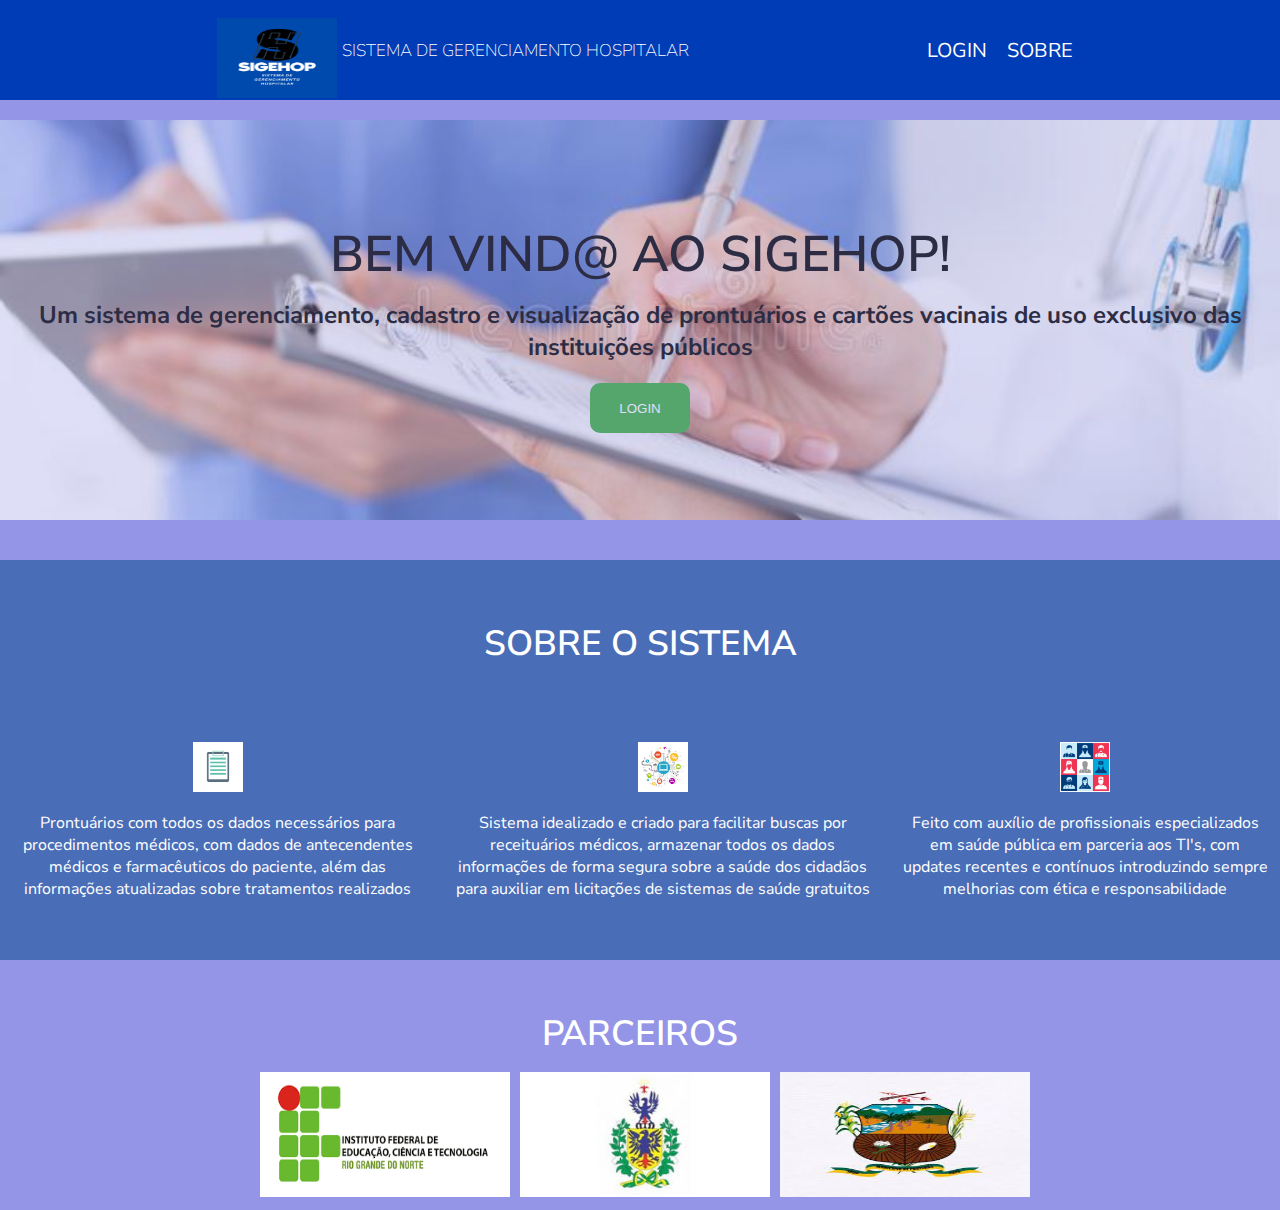
<file: index.html>
<!DOCTYPE html>
<html lang="en">
<head>
    <meta charset="UTF-8">
    <meta http-equiv="X-UA-Compatible" content="IE=edge">
    <meta name="viewport" content="width=device-width, initial-scale=1.0">
    <title>SIGEHOP</title>
    <link rel="stylesheet" type="text/css" href="style.css">
    <link rel="icon" href="img/logo sistema.png">
</head>
<body>
    <header>
        <div class="group-apresentation">
            <img id='logoSistema' src="img/logo sistema.png">
            <p>SISTEMA DE GERENCIAMENTO HOSPITALAR</p>
        </div>
        <div class="group-items">
            <a href="login.html" >LOGIN </a> <!--Sem link de redirecionamento pois é apenas template-->
            <a href="titleSobre">SOBRE</a>
        </div>
    </header>
    <main>
        <div class="txt-title">
            <h1>BEM VIND@ AO SIGEHOP!</h1>
            <h2>Um sistema de gerenciamento, cadastro e visualização de prontuários e cartões vacinais de uso exclusivo das instituições públicos </h2>
            <button id="loginPrincipal"> LOGIN </button>
        </div>
    </main>

    <section>
        <h1 id="titleSobre">SOBRE O SISTEMA</h1>
        <aside class="benefits">
            <div class="item-1">
                <img id="imagesIcons" src="img/5847.jpg">
                <p>
                    Prontuários com todos os dados necessários para procedimentos médicos, com dados de antecendentes médicos e farmacêuticos do paciente, além das informações atualizadas sobre tratamentos realizados
                </p>
            </div>

            <div class="item-2">
                <img id="imagesIcons" src="img/18383.jpg">
                <p>
                    Sistema idealizado e criado para facilitar buscas por receituários médicos, armazenar todos os dados informações de forma segura sobre a saúde dos cidadãos para auxiliar em licitações de sistemas de saúde gratuitos
                </p>
            </div>

            <div class= 'item-3'>
                <img id="imagesIcons" src="img/O4WMO40.jpg"> 
                <p> 
                    Feito com auxílio de profissionais especializados em saúde pública em parceria aos TI's, com updates recentes e contínuos introduzindo sempre melhorias com ética e responsabilidade 
                </p>
            </div>
        </aside>
    </section>

    <footer> 
        <h1 id="titleSobre"> PARCEIROS</h1>
        <div class="groupImages">
            <img id='imagesP' src="img/IFRN.png">
            <img id='imagesP' src="img/prefeitura-de-jardim.jpg">
            <img id='imagesP' src="img/prefeitura-de-parelhas.jpg">
        </div>
    </footer>
</body>
</html>
</file>
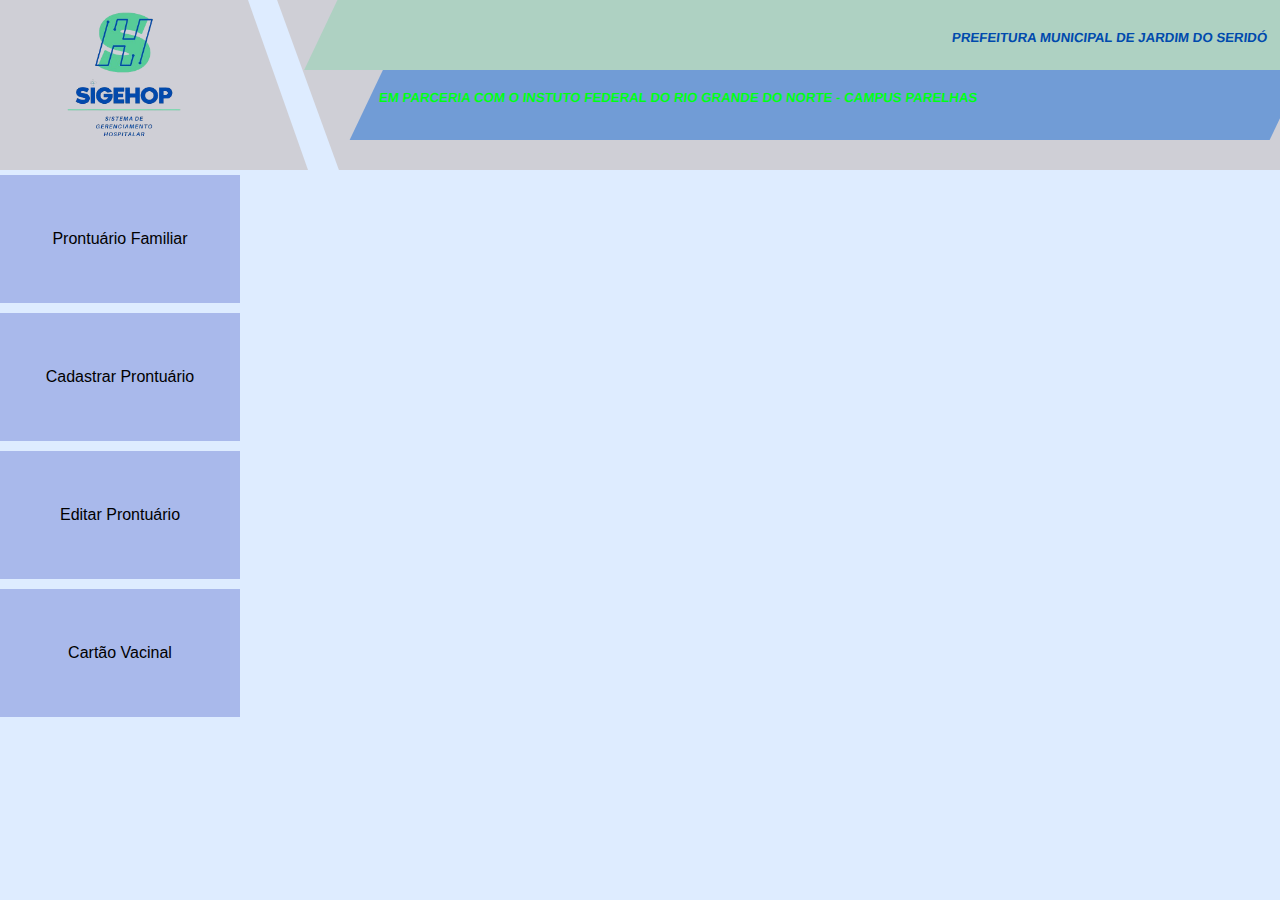
<file: intro/index.html>
<!DOCTYPE html>
<html lang="en">
<head>
    <meta charset="UTF-8">
    <meta http-equiv="X-UA-Compatible" content="IE=edge">
    <meta name="viewport" content="width=device-width, initial-scale=1.0">
    <title>Tela de opções</title>
    <link rel="icon" href="logo-branca.png">
    <link rel="stylesheet" type="text/css" href="style.css">
</head>
<body>
    <header>
        <div class="trapezio">
            <img src="logo-branca.png" id='sigehop' alt="logo do SIGEHOP">
        </div>
        <div  class="paralelo-princip">
            <div class="paralelo-verde">
                <article>
                    <h5>PREFEITURA MUNICIPAL DE JARDIM DO SERIDÓ</h5>
                </article>
            </div>
            <div class="paralelo-azul">
                <article>
                    <h5 id="green">EM PARCERIA COM O INSTUTO FEDERAL DO RIO GRANDE DO NORTE - CAMPUS PARELHAS</h5>
                </article>
            </div>
        </div>
    </header>

    <main>
        <section>
            <div class="item-1">
                <a href="">Prontuário Familiar</a>
            </div>
            <div class="item-2">
                <a href="">Cadastrar Prontuário</a>
            </div>
            <div class="item-3">
                <a href="">
                    Editar Prontuário
                </a>
            </div>
            <div class="item-4">
                <a href="">Cartão Vacinal</a>
            </div>
        </section>

    </main>
</body>
</html>
</file>
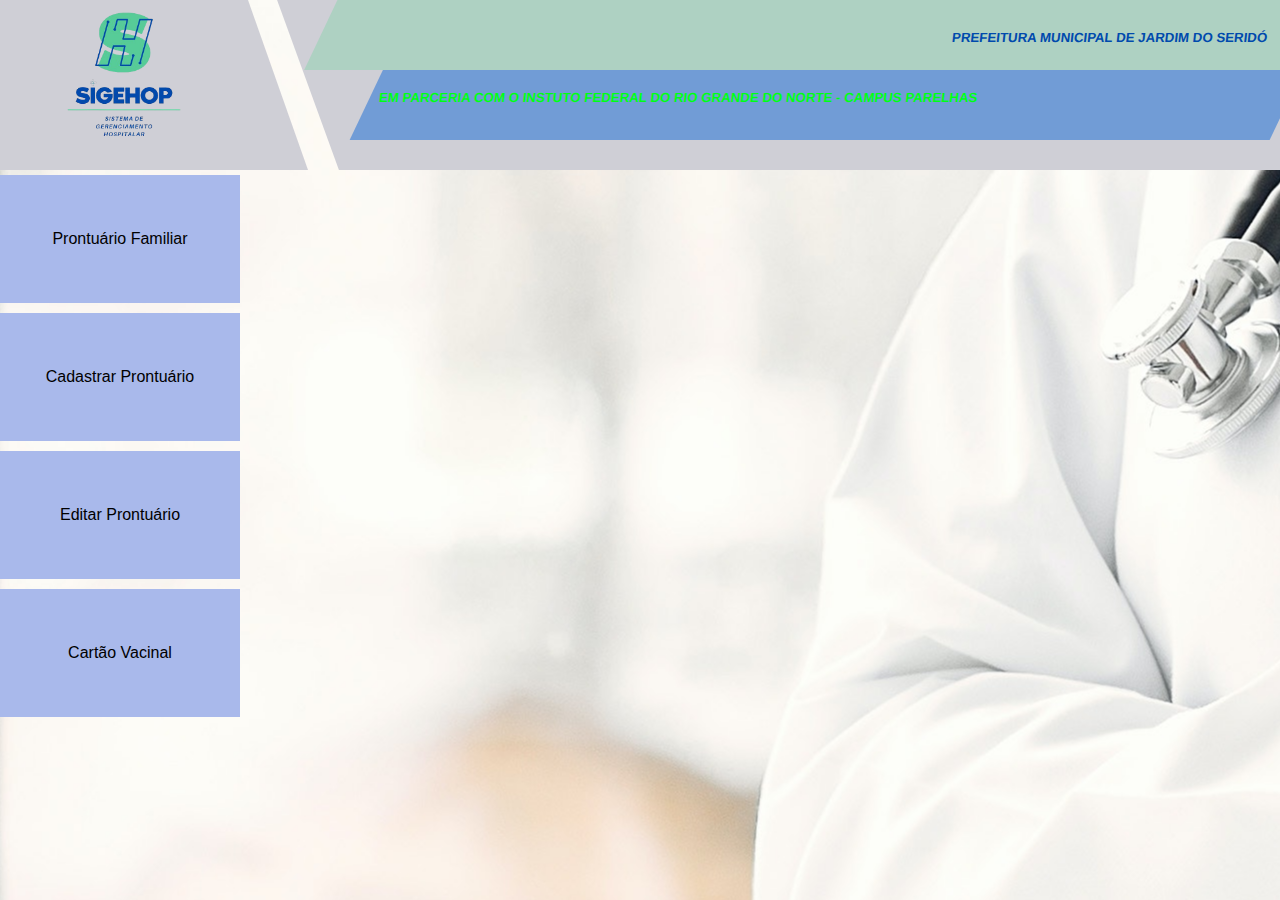
<file: intro.html>
<!DOCTYPE html>
<html lang="en">
<head>
    <meta charset="UTF-8">
    <meta http-equiv="X-UA-Compatible" content="IE=edge">
    <meta name="viewport" content="width=device-width, initial-scale=1.0">
    <title>Tela de opções</title>
    <link rel="icon" href="img/logo-branca.png">
    <link rel="html" href="cadastro.html">
    <link rel="stylesheet" type="text/css" href="styleIntro.css">
</head>
<body>
    <header>
        <div class="trapezio">
            <img src="img/logo-branca.png" id='sigehop' alt="logo do SIGEHOP">
        </div>
        <div  class="paralelo-princip">
            <div class="paralelo-verde">
                <article>
                    <h5>PREFEITURA MUNICIPAL DE JARDIM DO SERIDÓ</h5>
                </article>
            </div>
            <div class="paralelo-azul">
                <article>
                    <h5 id="green">EM PARCERIA COM O INSTUTO FEDERAL DO RIO GRANDE DO NORTE - CAMPUS PARELHAS</h5>
                </article>
            </div>
        </div>
    </header>

    <main>
        <section>
            <div class="item-1">
                <a onclick="prontuarios()">Prontuário Familiar</a>
            </div>
            <div class="item-2">
                <a href="cadastro.html">Cadastrar Prontuário</a>
            </div>
            <div class="item-3">
                <a onclick="">
                    Editar Prontuário
                </a>
            </div>
            <div class="item-4">
                <a onclick="">Cartão Vacinal</a>
            </div>
        </section>

        <article>
            <div class="prontuario">
                <h4 id="search-1">Pesquisar por:</h4>
                <button onclick="nPront()"> Número de Prontuário</button>
                <button onclick="nResp()">Nome do Responsável</button>

                <div class="numero-p">
                    <form action="visualizar.php" method="POST">
                        <p> Digite o Número do Prontuário:
                            <input type="text" name="searchNumero" id="numeroPront">
                        </p>
                        <input type="submit" value="Buscar">
                    </form>
                </div>

                <div class="nome-r">
                    <form action="visualizar.php" method="POST">
                        <p> Digite o Nome do Responsável:
                            <input type="text" name="searchNome" id="numeroPront">
                        </p>

                        <input type="submit" value="Buscar">

                    </form>
                </div>
            </div>
        </article>
    </main>

    <script>
        function prontuarios(){
            let n = document.querySelector("div.prontuario")
            n.style.display = "flex"
        }

        function nPront(){
            let n = document.querySelector("div.numero-p")
                n.style.display = "flex"
        }
        function nResp(){
            let n = document.querySelector("div.nome-r")
                n.style.display = "flex"
        }
    </script>
</body>
</html>
</file>
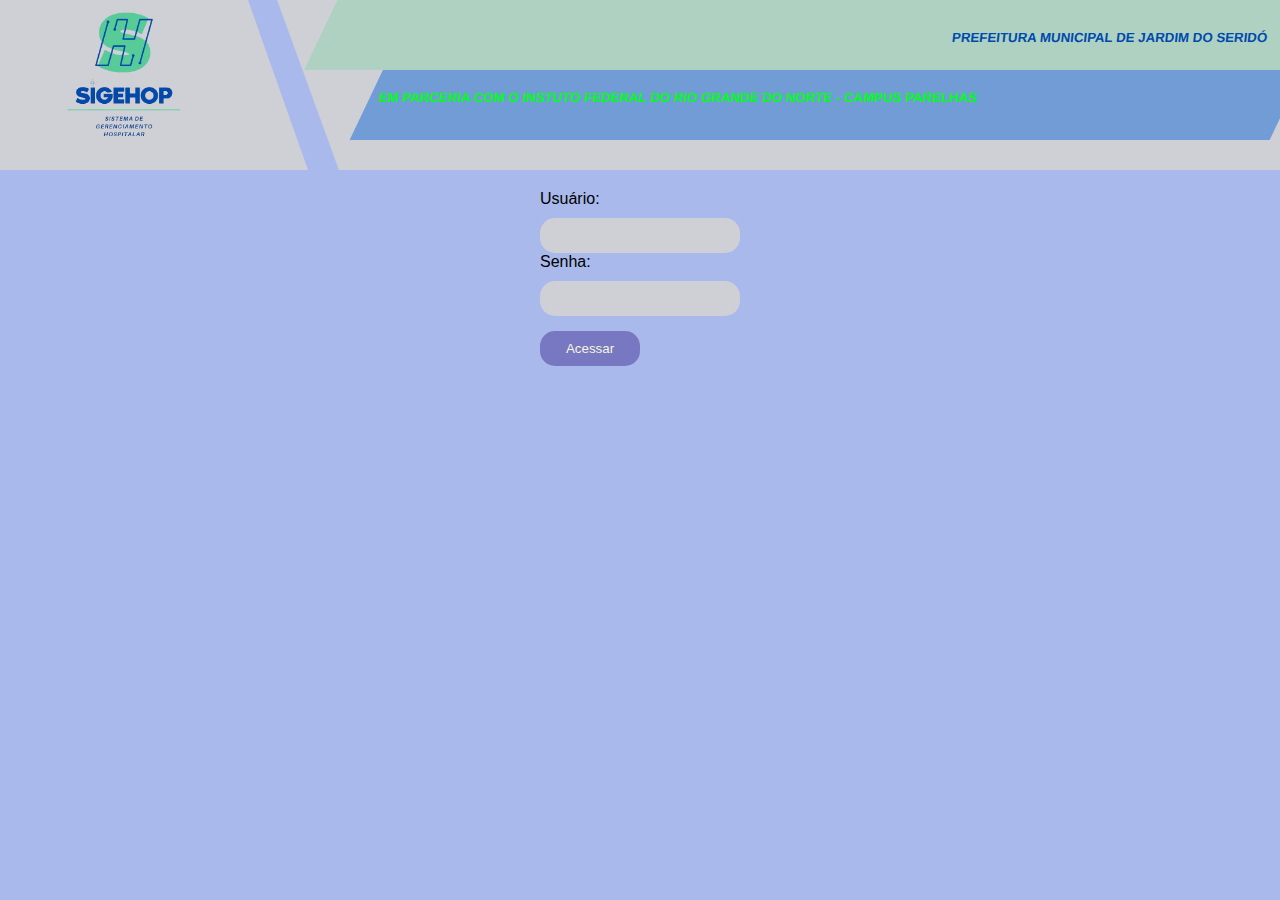
<file: login.html>
<!DOCTYPE html>
<html lang="en">
<head>
    <meta charset="UTF-8">
    <meta http-equiv="X-UA-Compatible" content="IE=edge">
    <meta name="viewport" content="width=device-width, initial-scale=1.0">
    <title>Login-SIGEHOP</title>
    <link rel="icon" href="img/logo-branca.png">
    <link rel="stylesheet" type="text/css" href="styleLogin.css">
</head>
<body>
    <header>
        <div class="trapezio">
            <img src="img/logo-branca.png" id='sigehop' alt="logo do SIGEHOP">
        </div>
        <div  class="paralelo-princip">
            <div class="paralelo-verde">
                <article>
                    <h5>PREFEITURA MUNICIPAL DE JARDIM DO SERIDÓ</h5>
                </article>
            </div>
            <div class="paralelo-azul">
                <article>
                    <h5 id="green">EM PARCERIA COM O INSTUTO FEDERAL DO RIO GRANDE DO NORTE - CAMPUS PARELHAS</h5>
                </article>
            </div>
        </div>
    </header>

    <main>
        <form action="verif.php" method="POST">
            <label for="usuario">Usuário:<br>
                <input type="number" name="usuario">
            </label><br>
    
            <label for="senha">Senha:<br>
                <input type="password" name="senha">
            </label><br>

            <input type="submit" value="Acessar" id="acess">
        </form>
    </main>
</body>
</html>
</file>
<file: style.css>
@import url('https://fonts.googleapis.com/css2?family=Cormorant+SC&family=Nunito+Sans&display=swap');

body{
    background-color: rgb(149, 149, 231);
    font-family: 'Cormorant SC', serif;
    font-family: 'Nunito Sans', sans-serif;
    display: flex;
    flex-direction: column;
    justify-content: space-around;
}
*{
    margin: 0;
    padding: 0;
}
header{
    background-color: #003cb5;
    display: flex;
    flex-direction: row;
    justify-content: space-evenly;
    width: 100%;
    height: 100px;
    color: #fff;
}
.group-apresentation{
    display: flex;
    flex-direction: row;
    align-items: center;
    font-weight: 100;
    font-size: 17px;
}
#logoSistema{
    width: 120px;
    height: 80px;
    padding: 20px 5px 5px 10px
}

a{
    color: #fff;
    text-decoration: none;
    font-size: 20px;
    padding-left: 20px;
}

.group-items{
    display: flex;
    align-items: center;
    justify-items: flex-end;
    margin-left: 10px;
}

main{
    height: 400px;
    background : url('img/background-prontuario-main.jpg') center;
    background-size: cover;
    background-repeat: no-repeat;
    background-attachment: scroll;
    margin-top: 20px;
    opacity: 0.7;
}
.txt-title{
    color:#000;
    padding-top: 100px;
    font-weight: 300;
    display: flex;
    align-items: center;
    justify-content: center;
    flex-direction: column;
    text-align: center;
}
h1{
    font-size: 50px;
    font-weight: 600;
    padding-bottom: 10px;
}

#loginPrincipal{
    width: 100px;
    height: 50px;
    color: #fff;
    background-color: rgb(58, 174, 58);
    border: none;
    border-radius: 10px;
    margin-top: 20px;
}

section{
    width: 100%;
    height: 400px;
    background-color: #496db6;
    margin-top: 40px;
    display: flex;
    flex-direction: column;
    justify-content: space-evenly;
    align-items: center;
}

#titleSobre{
    color: #fff;
    font-size: 35px;
    padding-bottom: 15px;
}

.benefits{
    display: flex;
    flex-direction: row;
    justify-content: space-between;
}

#imagesIcons{
    width: 50px;
    height: 50px;
    padding-bottom: 20px;
}

.item-1, .item-2, .item-3{
    display: flex;
    flex-direction: column;
    align-items: center;
    justify-content: center;
    color: #fff;
    text-align: center;
    padding-left: 10px;
    padding-right: 10px;
}

footer{
    width: 100%;
    height: 200px;
    color: #fff;
    display: flex;
    flex-direction: column;
    align-items: center;
    margin-top: 50px;
}

#imagesP{
    width: 250px;
    height: 125px;
    padding-left: 10px;
    padding-bottom: 10px;
}

.groupImages{
    display: flex;
    justify-content: space-evenly;
}
</file>
<file: intro/style.css>
*{
    margin: 0;
    padding: 0;
}
body{
    background-color: #deecff;
}
header{
    display: flex;
}
.trapezio{
    border-bottom: 170px solid #cfcfd6;
    border-left: 0px solid transparent;
    border-right: 60px solid transparent;
    height: 0px;
    width: 310px;
    display: flex;
    justify-content: center;
}

#sigehop{
    height: 150px;
    width: 150px;
}
.paralelo-princip{
    width: 100%;
    height: 170px;
    margin-right: -50px;
    -webkit-transform: skew(20deg);
   -moz-transform: skew(-20deg);
     -o-transform: skew(-10deg);
    background: #cfcfd6;
    display: flex;
    flex-direction: column;
}

.paralelo-verde{
    width: 100%;
    height: 70px;
    -webkit-transform: skew(-40deg);
   -moz-transform: skew(-20deg);
    -o-transform: skew(-20deg);
    background: #aed1c2;
    margin-left: 3%;
    display: flex;
    align-items: flex-end;
    justify-content: flex-end;
}

h5{
    font-family: 'Segoe UI', Tahoma, Geneva, Verdana, sans-serif;
    color:#004aad ;
    -webkit-transform: skew(20deg);
    margin-right:70px;
    padding-bottom: 25px;
}

#green{
    color: rgb(0, 255, 21);
    padding-top: 20px;
    margin-left: 10px;
}

.paralelo-azul{
    width: 90%;
    height: 70px;
    -webkit-transform: skew(-40deg);
   -moz-transform: skew(-20deg);
    -o-transform: skew(-20deg);
    background: #719cd6;    display: flex;
    justify-content: flex-start;
    margin-left: 5%;
}

main{
    display: flex;
}

section{
    display: flex;
    flex-direction: column;
}

a{
    font-family: 'Segoe UI', Tahoma, Geneva, Verdana, sans-serif;
    color:#000;
    font-weight: none;
    text-decoration: none;
}

.item-1, .item-2, .item-3, .item-4{
    display: flex;
    align-items: center;
    justify-content: center;
    background-color: #a9b9eb ;
    width: 15em;
    height: 8em;
    margin-top: 5px;
    margin-bottom: 5px;
}
</file>
<file: styleIntro.css>
*{
    margin: 0;
    padding: 0;
}
@import url('https://fonts.googleapis.com/css2?family=Cormorant+SC&family=Nunito+Sans&family=Poppins:wght@300&display=swap');

body{
    background: url('img/pexels-gustavo-fring-7446987.jpg') center ;
    font-family: 'Poppins', sans-serif;
    font-family: 'Cormorant SC', serif;
    font-family: 'Nunito Sans', sans-serif;
}
header{
    display: flex;
}
.trapezio{
    border-bottom: 170px solid #cfcfd6;
    border-left: 0px solid transparent;
    border-right: 60px solid transparent;
    height: 0px;
    width: 310px;
    display: flex;
    justify-content: center;
}

#sigehop{
    height: 150px;
    width: 150px;
}
.paralelo-princip{
    width: 100%;
    height: 170px;
    margin-right: -50px;
    -webkit-transform: skew(20deg);
   -moz-transform: skew(-20deg);
     -o-transform: skew(-10deg);
    background: #cfcfd6;
    display: flex;
    flex-direction: column;
}

.paralelo-verde{
    width: 100%;
    height: 70px;
    -webkit-transform: skew(-40deg);
   -moz-transform: skew(-20deg);
    -o-transform: skew(-20deg);
    background: #aed1c2;
    margin-left: 3%;
    display: flex;
    align-items: flex-end;
    justify-content: flex-end;
}

h5{
    color:#004aad ;
    -webkit-transform: skew(20deg);
    margin-right:70px;
    padding-bottom: 25px;
}

#green{
    color: rgb(0, 255, 21);
    padding-top: 20px;
    margin-left: 10px;
}

.paralelo-azul{
    width: 90%;
    height: 70px;
    -webkit-transform: skew(-40deg);
   -moz-transform: skew(-20deg);
    -o-transform: skew(-20deg);
    background: #719cd6;    display: flex;
    justify-content: flex-start;
    margin-left: 5%;
}

main{
    display: flex;
}

section{
    display: flex;
    flex-direction: column;
}

a{
    color:#000;
    font-weight: none;
    text-decoration: none;
}

.item-1, .item-2, .item-3, .item-4{
    display: flex;
    align-items: center;
    justify-content: center;
    background-color: #a9b9eb ;
    width: 15em;
    height: 8em;
    margin-top: 5px;
    margin-bottom: 5px;
}

button{
    background-color: #7878c2;
    color: beige;
    width: 300px;
    height: 40px;
    margin-top: 15px;
    border:none;
    border-radius: 10px;
}

.prontuario{
    display: none;
    flex-direction: column;
    margin-left: auto;
    margin-right: auto;
    padding-top: 2em;
    padding-left: 2em;
}

input{
    width: 200px;
    height: 35px;
    background-color:#cfcfd6 ;
    border: 15px none;
    border-radius: 15px;
    margin-top: 15px;
    margin-left: 15px;
}

a:visited{
    color: #fff;
}

.numero-p, .nome-r{
    display: none;
}
</file>
<file: styleLogin.css>
*{
    margin: 0;
    padding: 0;
}
body{
    background-color: #a9b9eb;
}
header{
    display: flex;
}
.trapezio{
    border-bottom: 170px solid #cfcfd6;
    border-left: 0px solid transparent;
    border-right: 60px solid transparent;
    height: 0px;
    width: 310px;
    display: flex;
    justify-content: center;
}

#sigehop{
    height: 150px;
    width: 150px;
}
.paralelo-princip{
    width: 100%;
    height: 170px;
    margin-right: -50px;
    -webkit-transform: skew(20deg);
   -moz-transform: skew(-20deg);
     -o-transform: skew(-10deg);
    background: #cfcfd6;
    display: flex;
    flex-direction: column;
}

.paralelo-verde{
    width: 100%;
    height: 70px;
    -webkit-transform: skew(-40deg);
   -moz-transform: skew(-20deg);
    -o-transform: skew(-20deg);
    background: #aed1c2;
    margin-left: 3%;
    display: flex;
    align-items: flex-end;
    justify-content: flex-end;
}

h5{
    font-family: 'Segoe UI', Tahoma, Geneva, Verdana, sans-serif;
    color:#004aad ;
    -webkit-transform: skew(20deg);
    margin-right:70px;
    padding-bottom: 25px;
}

#green{
    color: rgb(0, 255, 21);
    padding-top: 20px;
    margin-left: 10px;
}

.paralelo-azul{
    width: 90%;
    height: 70px;
    -webkit-transform: skew(-40deg);
   -moz-transform: skew(-20deg);
    -o-transform: skew(-20deg);
    background: #719cd6;    display: flex;
    justify-content: flex-start;
    margin-left: 5%;
}

main{
    display: flex;
    flex-direction: column;
    justify-content: center;
    align-items: center;
    margin-top: 20px;
}

input{
    width: 200px;
    height: 35px;
    background-color:#cfcfd6 ;
    border: 15px none;
    border-radius: 15px;
    margin-top: 10px;
}

label{
    font-family: 'Segoe UI', Tahoma, Geneva, Verdana, sans-serif;
    margin-top: 20px;
}

#acess{
    background-color: #7878c2;
    color: beige;
    width: 100px;
    margin-top: 15px;
}
</file>
